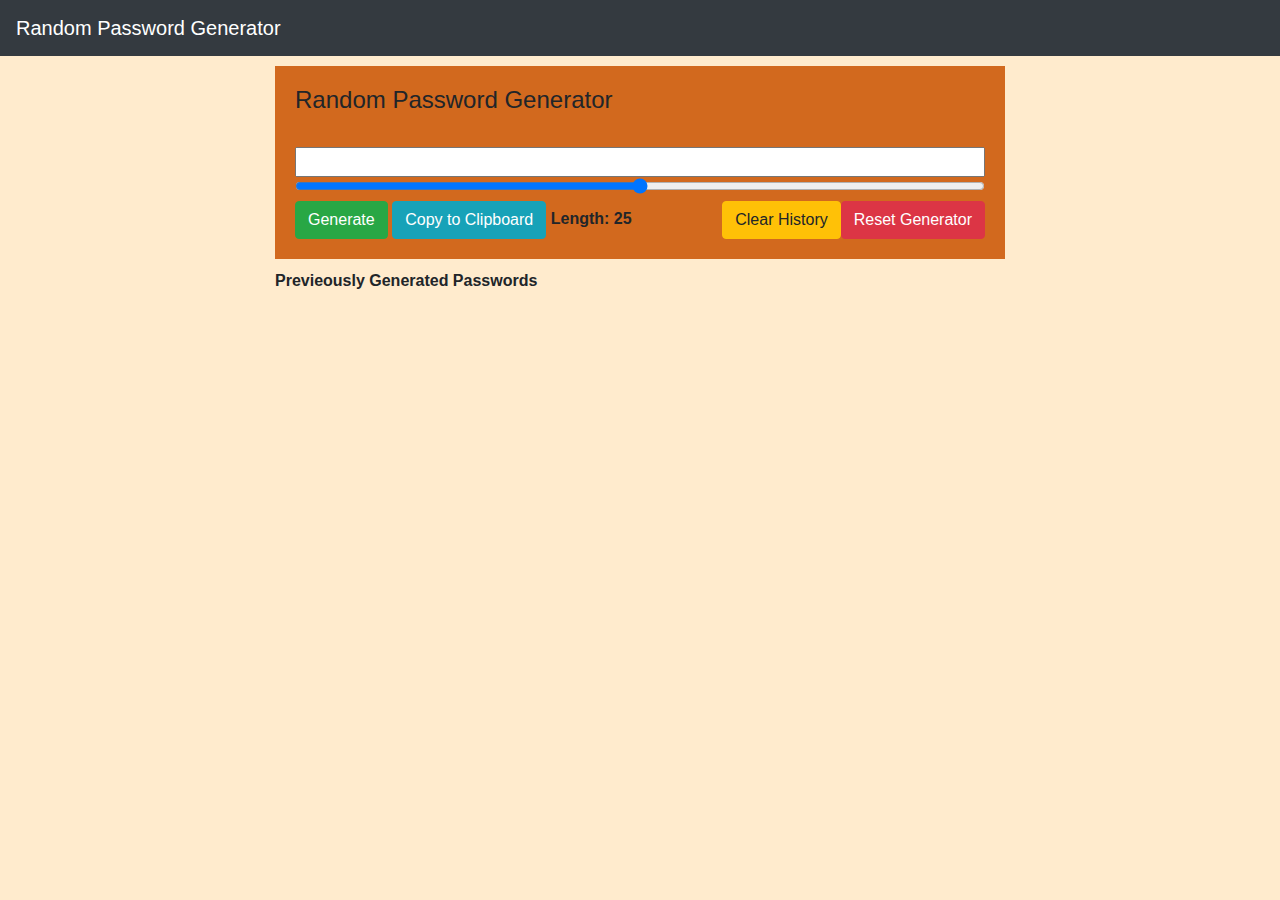
<file: index.html>
<!DOCTYPE html>
<html lang="en">
  <head>
    <meta charset="UTF-8" />
    <meta name="viewport" content="width=device-width, initial-scale=1">
    <meta http-equiv="X-UA-Compatible" content="ie=edge" />
    <title>Password Generator</title>
    <link rel="stylesheet" href="https://stackpath.bootstrapcdn.com/bootstrap/4.4.1/css/bootstrap.min.css" integrity="sha384-Vkoo8x4CGsO3+Hhxv8T/Q5PaXtkKtu6ug5TOeNV6gBiFeWPGFN9MuhOf23Q9Ifjh" crossorigin="anonymous">
    <link rel="stylesheet" href="./assets/style.css" /> 

    
  </head>
  <body>
    
    <nav class ="navbar navbar-dark bg-dark">
        <a class="navbar-brand" href="#">Random Password Generator</a>
    </nav>

    <div class="container body">

        <div class="row">

            <div class="col-lg-8 col-sm-12 mx-auto">

                <div class="content">
                    <h4>Random Password Generator</h4>
                    <br/>
                    <input type="text" id="display">
                    <br/>
                    <input type="range" min="0" max="50" name="slider" id="slider">
                    <br/> 
                    <button type="button" class="btn btn-success" onclick="generate()">Generate</button>
                    <button type="button" class="btn btn-info" onclick="copyPassword()">Copy to Clipboard</button>
                    <div id="length"></div>                    
                    <button type="button" class="btn btn-danger" onclick="resetPage()" id="reset">Reset Generator</button>
                    <button type="button" class="btn btn-warning" onclick="clearHistory()" id="clear-history">Clear History</button>
                </div>
                
                <div class="previous_passwords">
                    <b>Previeously Generated Passwords</b>
                    <br>
                    <div id="lastPasswords"></div>
                </div>

            </div>

        </div>

    </div>


    <script src="./assets/script.js"></script>
    <script src="https://code.jquery.com/jquery-3.4.1.slim.min.js" integrity="sha384-J6qa4849blE2+poT4WnyKhv5vZF5SrPo0iEjwBvKU7imGFAV0wwj1yYfoRSJoZ+n" crossorigin="anonymous"></script>
    <script src="https://cdn.jsdelivr.net/npm/popper.js@1.16.0/dist/umd/popper.min.js" integrity="sha384-Q6E9RHvbIyZFJoft+2mJbHaEWldlvI9IOYy5n3zV9zzTtmI3UksdQRVvoxMfooAo" crossorigin="anonymous"></script>
    <script src="https://stackpath.bootstrapcdn.com/bootstrap/4.4.1/js/bootstrap.min.js" integrity="sha384-wfSDF2E50Y2D1uUdj0O3uMBJnjuUD4Ih7YwaYd1iqfktj0Uod8GCExl3Og8ifwB6" crossorigin="anonymous"></script>
    
 </body>
</html>
</file>
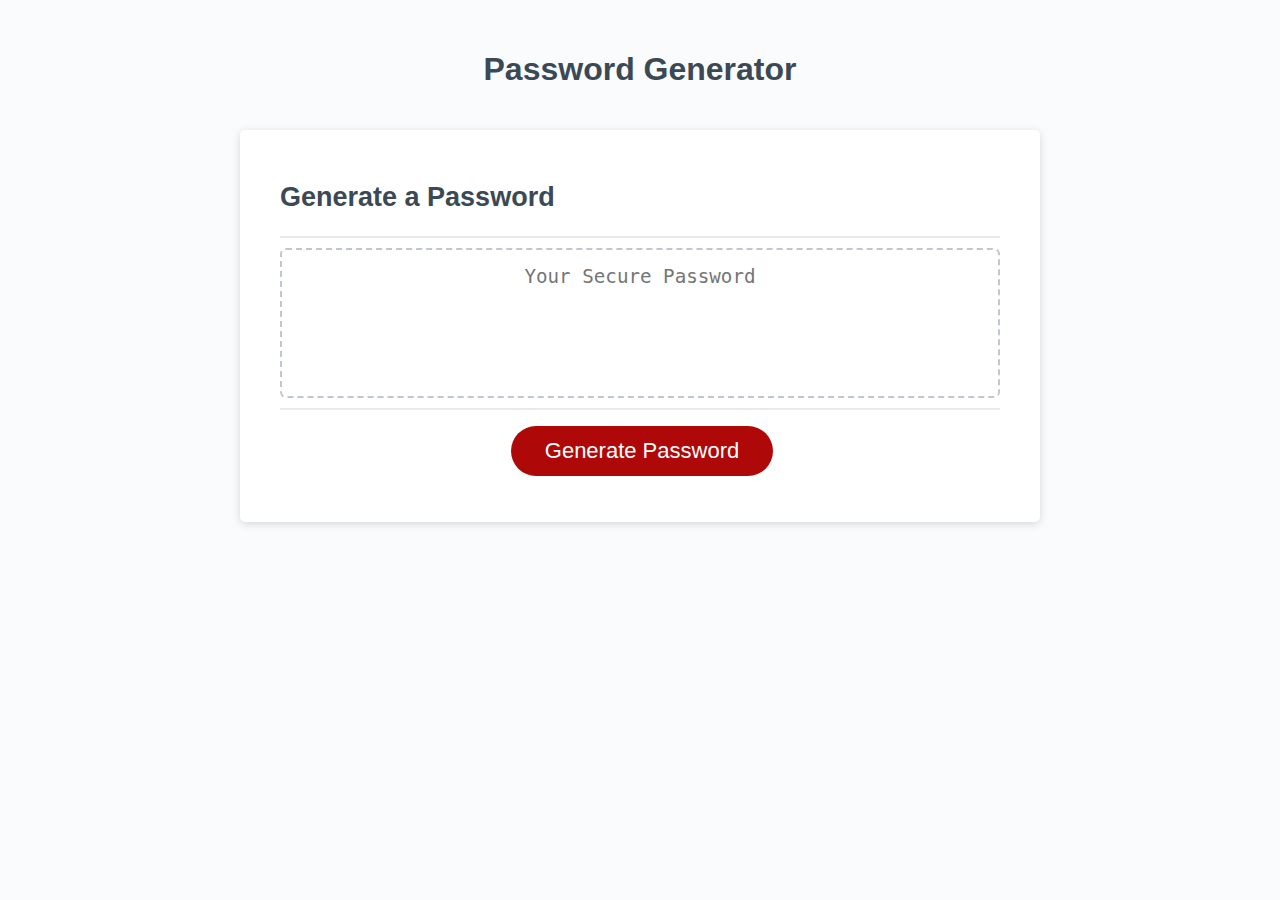
<file: Develop/index.html>
<!DOCTYPE html>
<html lang="en">
  <head>
    <meta charset="UTF-8" />
    <meta name="viewport" content="width=device-width, initial-scale=1.0" />
    <meta http-equiv="X-UA-Compatible" content="ie=edge" />
    <title>Password Generator</title>
    <link rel="stylesheet" href="style.css" />
  </head>
  <body>
    <div class="wrapper">
      <header>
        <h1>Password Generator</h1>
      </header>
      <div class="card">
        <div class="card-header">
          <h2>Generate a Password</h2>
        </div>
        <div class="card-body">
          <textarea
            readonly
            id="password"
            placeholder="Your Secure Password"
            aria-label="Generated Password"
          ></textarea>
        </div>
        <div class="card-footer">
          <button id="generate" class="btn">Generate Password</button>
        </div>
      </div>
    </div>
    <script src="script.js"></script>
  </body>
</html>
</file>
<file: assets/style.css>
html, body {
    margin: 0;
    padding: 0;
    height: 100%;
    width: 100%;
    background-color: blanchedalmond;
    overflow: hidden;
    position: relative;
    min-height: 100%;
}

.content{
    margin-top: 10px;
    margin-bottom: 10px;
    background-color: chocolate;
    padding: 20px;
    width: 100%;
}

#display{
    width: 100%;
}

#slider{
    width: 100%;
}

#length{
    display: inline-block;
    width: 100px;
    font-weight: bold;
}

.previous_passwords{
    margin-bottom: 20px;
    max-height: 10em;
    overflow-y: scroll;   

}
.container{
   height: 25em;
}

.body-container{
    background-color: burlywood;
}

#reset, #clear-history {
    float: right;
}
#reset{
    clear: both;
}
</file>
<file: Develop/style.css>
*,
*::before,
*::after {
  box-sizing: border-box;
}

html,
body,
.wrapper {
  height: 100%;
  margin: 0;
  padding: 0;
}

body {
  font-family: sans-serif;
  background-color: #f9fbfd;
}

.wrapper {
  padding-top: 30px;
  padding-left: 20px;
  padding-right: 20px;
}

header {
  text-align: center;
  padding: 20px;
  padding-top: 0px;
  color: hsl(206, 17%, 28%);
}

.card {
  background-color: hsl(0, 0%, 100%);
  border-radius: 5px;
  border-width: 1px;
  box-shadow: rgba(0, 0, 0, 0.15) 0px 2px 8px 0px;
  color: hsl(206, 17%, 28%);
  font-size: 18px;
  margin: 0 auto;
  max-width: 800px;
  padding: 30px 40px;
}

.card-header::after {
  content: " ";
  display: block;
  width: 100%;
  background: #e7e9eb;
  height: 2px;
}

.card-body {
  min-height: 100px;
}

.card-footer {
  text-align: center;
}

.card-footer::before {
  content: " ";
  display: block;
  width: 100%;
  background: #e7e9eb;
  height: 2px;
}

.card-footer::after {
  content: " ";
  display: block;
  clear: both;
}

.btn {
  border: none;
  background-color: hsl(360, 91%, 36%);
  border-radius: 25px;
  box-shadow: rgba(0, 0, 0, 0.1) 0px 1px 6px 0px rgba(0, 0, 0, 0.2) 0px 1px 1px
    0px;
  color: hsl(0, 0%, 100%);
  display: inline-block;
  font-size: 22px;
  line-height: 22px;
  margin: 16px 16px 16px 20px;
  padding: 14px 34px;
  text-align: center;
  cursor: pointer;
}

button[disabled] {
  cursor: default;
  background: #c0c7cf;
}

.float-right {
  float: right;
}

#password {
  -webkit-appearance: none;
  -moz-appearance: none;
  appearance: none;
  border: none;
  display: block;
  width: 100%;
  padding-top: 15px;
  padding-left: 15px;
  padding-right: 15px;
  padding-bottom: 85px;
  font-size: 1.2rem;
  text-align: center;
  margin-top: 10px;
  margin-bottom: 10px;
  border: 2px dashed #c0c7cf;
  border-radius: 6px;
  resize: none;
  overflow: hidden;
}

@media (max-width: 690px) {
  .btn {
    font-size: 1rem;
    margin: 16px 0px 0px 0px;
    padding: 10px 15px;
  }

  #password {
    font-size: 1rem;
  }
}

@media (max-width: 500px) {
  .btn {
    font-size: 0.8rem;
  }
}
</file>
